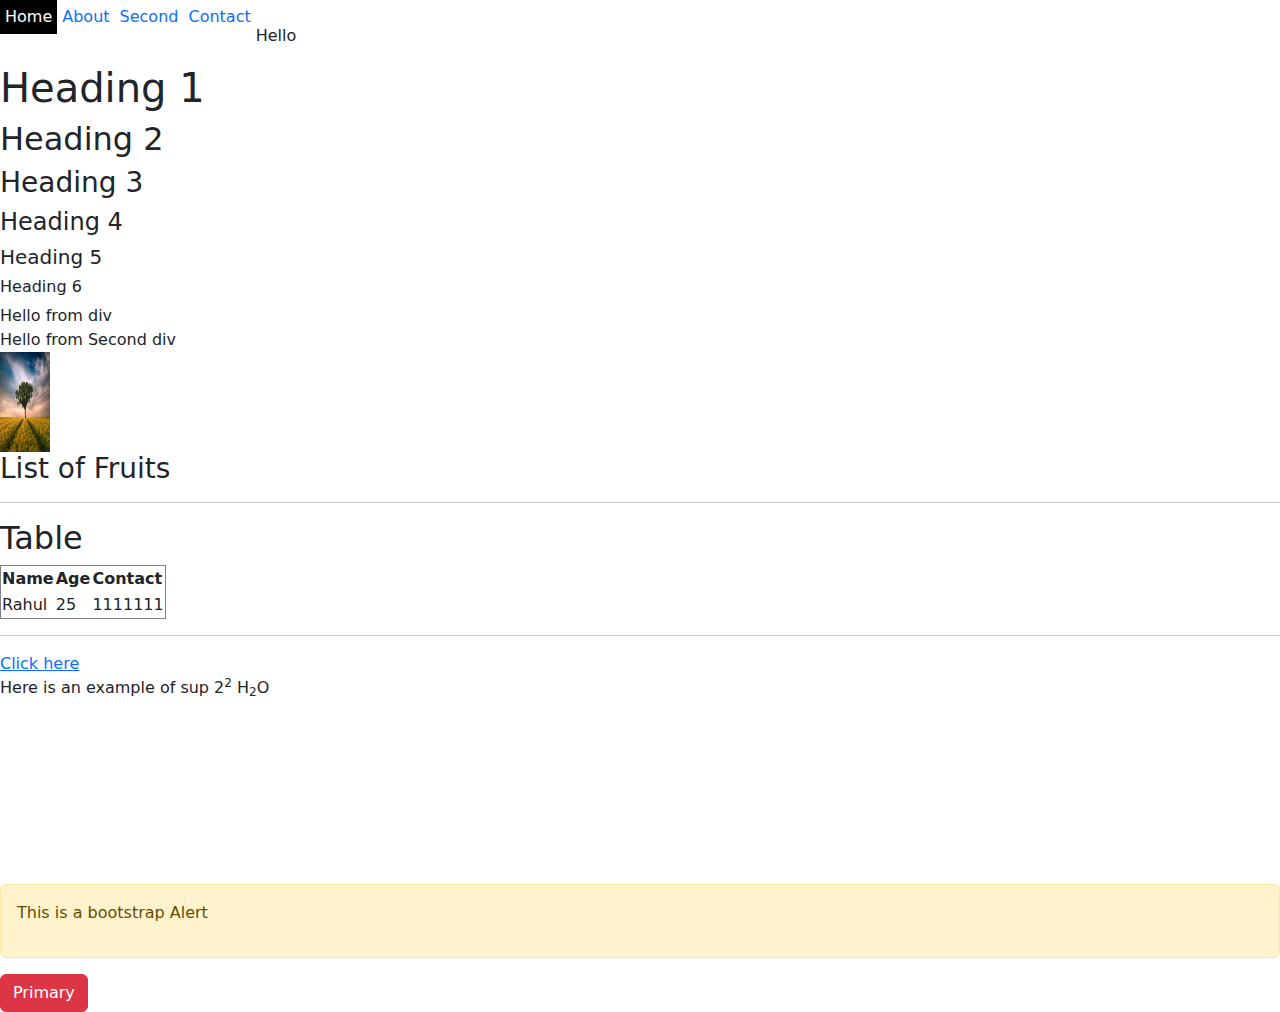
<file: index.html>
<!DOCTYPE html>
<!--[if lt IE 7]>      <html class="no-js lt-ie9 lt-ie8 lt-ie7"> <![endif]-->
<!--[if IE 7]>         <html class="no-js lt-ie9 lt-ie8"> <![endif]-->
<!--[if IE 8]>         <html class="no-js lt-ie9"> <![endif]-->
<!--[if gt IE 8]>      <html class="no-js"> <!--<![endif]-->
<html>

<head>
    <meta charset="utf-8">
    <meta http-equiv="X-UA-Compatible" content="IE=edge">
    <title>My Site</title>
    <meta name="description" content="">
    <meta name="viewport" content="width=device-width, initial-scale=1">
    <link rel="stylesheet" href="css/styles.css">

    <link href="https://cdn.jsdelivr.net/npm/bootstrap@5.3.3/dist/css/bootstrap.min.css" rel="stylesheet"
        integrity="sha384-QWTKZyjpPEjISv5WaRU9OFeRpok6YctnYmDr5pNlyT2bRjXh0JMhjY6hW+ALEwIH" crossorigin="anonymous">
    <style>

    </style>

</head>

<body>
    <!--[if lt IE 7]>
            <p class="browsehappy">You are using an <strong>outdated</strong> browser. Please <a href="#">upgrade your browser</a> to improve your experience.</p>
        <![endif]-->

    <ul class="menu">
        <li> <a href="http://127.0.0.1:5500/index.html"> Home</a></li>
        <li> <a href="http://127.0.0.1:5500/home.html"> About</a></li>
        <li> <a href="http://127.0.0.1:5500/second.html"> Second</a></li>
        <li> <a href="#contact"> Contact</a></li>
    </ul>

    <!-- <div class="backg">

    </div> -->

    <br />


    <p>Hello </p>

    <h1>Heading 1</h1>
    <h2>Heading 2</h2>
    <h3>Heading 3</h3>
    <h4>Heading 4</h4>
    <h5>Heading 5</h5>
    <h6>Heading 6</h6>

    <div>
        Hello from <span>div</span>
    </div>
    <div>
        Hello from Second div
    </div>

    <img src="images/image1.jpg" width="50px" height="100px" alt="treeimg" />

    <!--List-->
    <!--Orderd List-->
    <h3>List of Fruits</h3>

    <!-- <ol type="a" start="100">
    <li>Banana</li>
    <li>Pineapple</li>
    <li>Mango</li>
</ol>
-->


    <!--UnorderedList-->

    <!--<ul type="none">
    <li>Apple</li>
    <li>Pomegranate</li>
    <li>Grape</li>
</ul> -->


    <hr />

    <h2>Table</h2>

    <table border="1">
        <tr>
            <th>Name</th>
            <th>Age</th>
            <th>Contact</th>
        </tr>
        <tr>
            <td>Rahul</td>
            <td>25</td>
            <td>1111111</td>
        </tr>
    </table>

    <!--Hyperlink-->

    <!--Anchor Tag-->
    <hr />

    <a href="http://127.0.0.1:5500/second.html">Click here</a>

    <section>

    </section>
    <aside>

    </aside>

    <p> Here is an example of sup 2<sup>2</sup> H<sub>2</sub>O</p>
    <br />
    <br />
    <br />
    <br />
    <br />
    <br />
    <br />

    <div class="alert alert-warning">
        <p>This is a bootstrap Alert</p>
    </div>
    <button type="button" class="btn btn-danger">Primary</button>

    <script src="app.js" async defer></script>
    <script src="https://cdn.jsdelivr.net/npm/bootstrap@5.3.3/dist/js/bootstrap.bundle.min.js"
        integrity="sha384-YvpcrYf0tY3lHB60NNkmXc5s9fDVZLESaAA55NDzOxhy9GkcIdslK1eN7N6jIeHz"
        crossorigin="anonymous"></script>
</body>

</html>
</file>
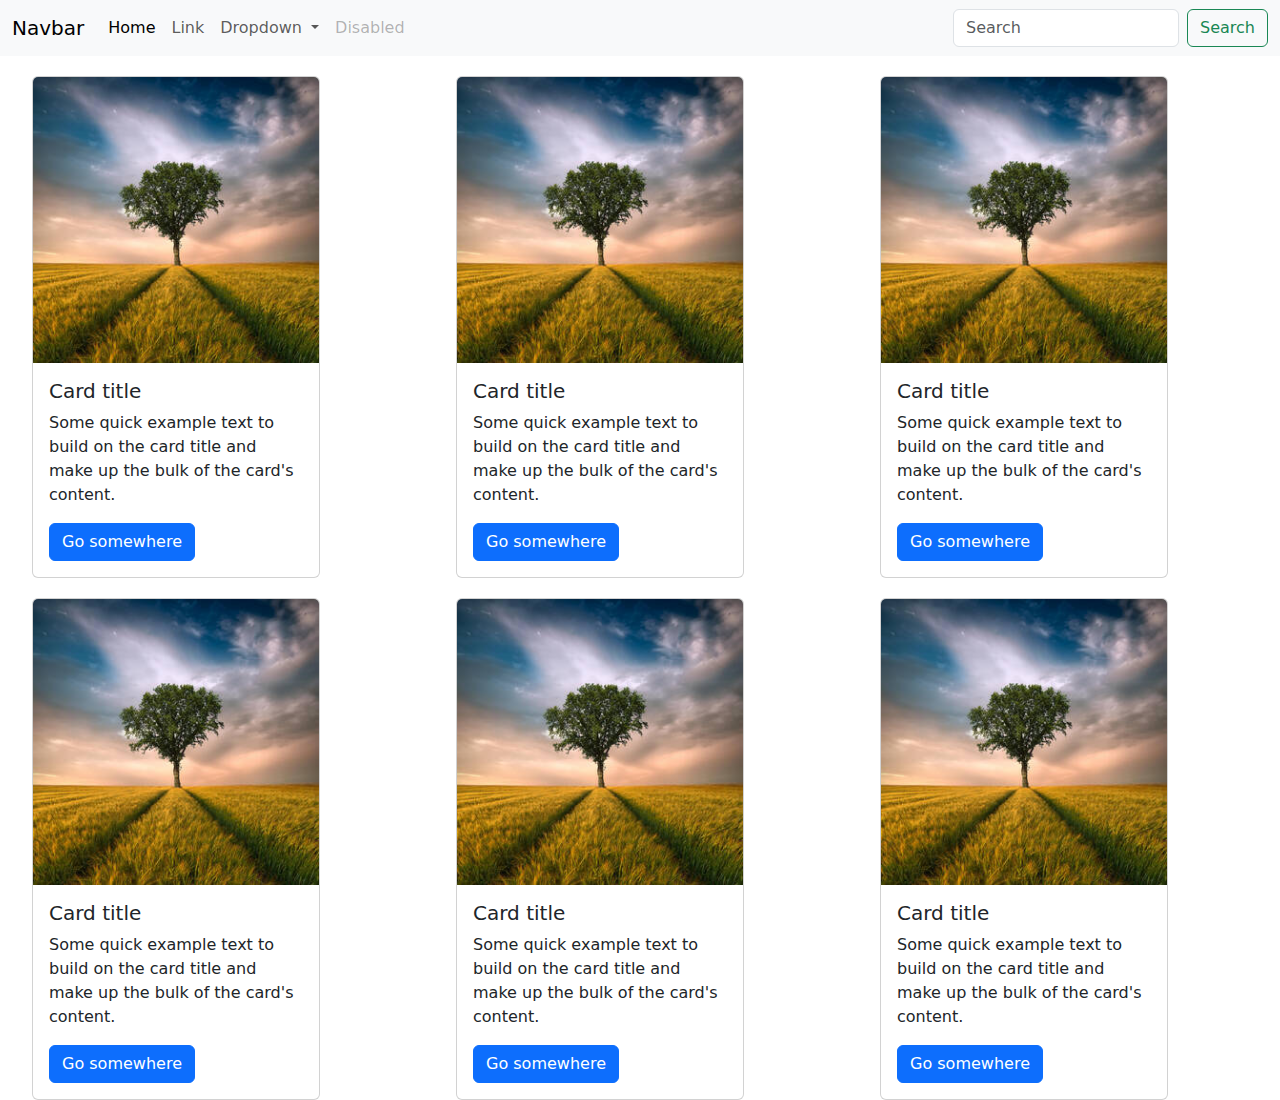
<file: bootstrapexample.html>
<!DOCTYPE html>
<html lang="en">

<head>
    <meta charset="UTF-8">
    <meta name="viewport" content="width=device-width, initial-scale=1.0">
    <title>Document</title>
    <link href="https://cdn.jsdelivr.net/npm/bootstrap@5.3.3/dist/css/bootstrap.min.css" rel="stylesheet"
        integrity="sha384-QWTKZyjpPEjISv5WaRU9OFeRpok6YctnYmDr5pNlyT2bRjXh0JMhjY6hW+ALEwIH" crossorigin="anonymous">


        <style>
            .spacer{
                margin-top:20px;
                margin-left:20px ;
            }
        </style>


</head>

<body>

    <nav class="navbar navbar-expand-lg bg-body-tertiary">
        <div class="container-fluid">
            <a class="navbar-brand" href="#">Navbar</a>
            <button class="navbar-toggler" type="button" data-bs-toggle="collapse"
                data-bs-target="#navbarSupportedContent" aria-controls="navbarSupportedContent" aria-expanded="false"
                aria-label="Toggle navigation">
                <span class="navbar-toggler-icon"></span>
            </button>
            <div class="collapse navbar-collapse" id="navbarSupportedContent">
                <ul class="navbar-nav me-auto mb-2 mb-lg-0">
                    <li class="nav-item">
                        <a class="nav-link active" aria-current="page" href="#">Home</a>
                    </li>
                    <li class="nav-item">
                        <a class="nav-link" href="#">Link</a>
                    </li>
                    <li class="nav-item dropdown">
                        <a class="nav-link dropdown-toggle" href="#" role="button" data-bs-toggle="dropdown"
                            aria-expanded="false">
                            Dropdown
                        </a>
                        <ul class="dropdown-menu">
                            <li><a class="dropdown-item" href="#">Action</a></li>
                            <li><a class="dropdown-item" href="#">Another action</a></li>
                            <li>
                                <hr class="dropdown-divider">
                            </li>
                            <li><a class="dropdown-item" href="#">Something else here</a></li>
                        </ul>
                    </li>
                    <li class="nav-item">
                        <a class="nav-link disabled" aria-disabled="true">Disabled</a>
                    </li>
                </ul>
                <form class="d-flex" role="search">
                    <input class="form-control me-2" type="search" placeholder="Search" aria-label="Search">
                    <button class="btn btn-outline-success" type="submit">Search</button>
                </form>
            </div>
        </div>
    </nav>

    <div class="row spacer">
        <div class="col-4">
            <div class="card" style="width: 18rem;">
                <img src="images/image1.jpg" class="card-img-top" alt="...">
                <div class="card-body">
                    <h5 class="card-title">Card title</h5>
                    <p class="card-text">Some quick example text to build on the card title and make up the bulk of the
                        card's
                        content.</p>
                    <a href="#" class="btn btn-primary">Go somewhere</a>
                </div>
            </div>
        </div>
        <div class="col-4">

            <div class="card" style="width: 18rem;">
                <img src="images/image1.jpg" class="card-img-top" alt="...">
                <div class="card-body">
                    <h5 class="card-title">Card title</h5>
                    <p class="card-text">Some quick example text to build on the card title and make up the bulk of the
                        card's
                        content.</p>
                    <a href="#" class="btn btn-primary">Go somewhere</a>
                </div>
            </div>
        </div>
        <div class="col-4">
            
    <div class="card" style="width: 18rem;">
        <img src="images/image1.jpg" class="card-img-top" alt="...">
        <div class="card-body">
            <h5 class="card-title">Card title</h5>
            <p class="card-text">Some quick example text to build on the card title and make up the bulk of the card's
                content.</p>
            <a href="#" class="btn btn-primary">Go somewhere</a>
        </div>
    </div>
        </div>
    </div>


    <div class="row spacer">
        <div class="col-4">
            <div class="card" style="width: 18rem;">
                <img src="images/image1.jpg" class="card-img-top" alt="...">
                <div class="card-body">
                    <h5 class="card-title">Card title</h5>
                    <p class="card-text">Some quick example text to build on the card title and make up the bulk of the
                        card's
                        content.</p>
                    <a href="#" class="btn btn-primary">Go somewhere</a>
                </div>
            </div>
        </div>
        <div class="col-4">

            <div class="card" style="width: 18rem;">
                <img src="images/image1.jpg" class="card-img-top" alt="...">
                <div class="card-body">
                    <h5 class="card-title">Card title</h5>
                    <p class="card-text">Some quick example text to build on the card title and make up the bulk of the
                        card's
                        content.</p>
                    <a href="#" class="btn btn-primary">Go somewhere</a>
                </div>
            </div>
        </div>
        <div class="col-4">
            
    <div class="card" style="width: 18rem;">
        <img src="images/image1.jpg" class="card-img-top" alt="...">
        <div class="card-body">
            <h5 class="card-title">Card title</h5>
            <p class="card-text">Some quick example text to build on the card title and make up the bulk of the card's
                content.</p>
            <a href="#" class="btn btn-primary">Go somewhere</a>
        </div>
    </div>
        </div>
    </div>



    <script src="https://cdn.jsdelivr.net/npm/bootstrap@5.3.3/dist/js/bootstrap.bundle.min.js"
        integrity="sha384-YvpcrYf0tY3lHB60NNkmXc5s9fDVZLESaAA55NDzOxhy9GkcIdslK1eN7N6jIeHz"
        crossorigin="anonymous"></script>
</body>

</html>
</file>
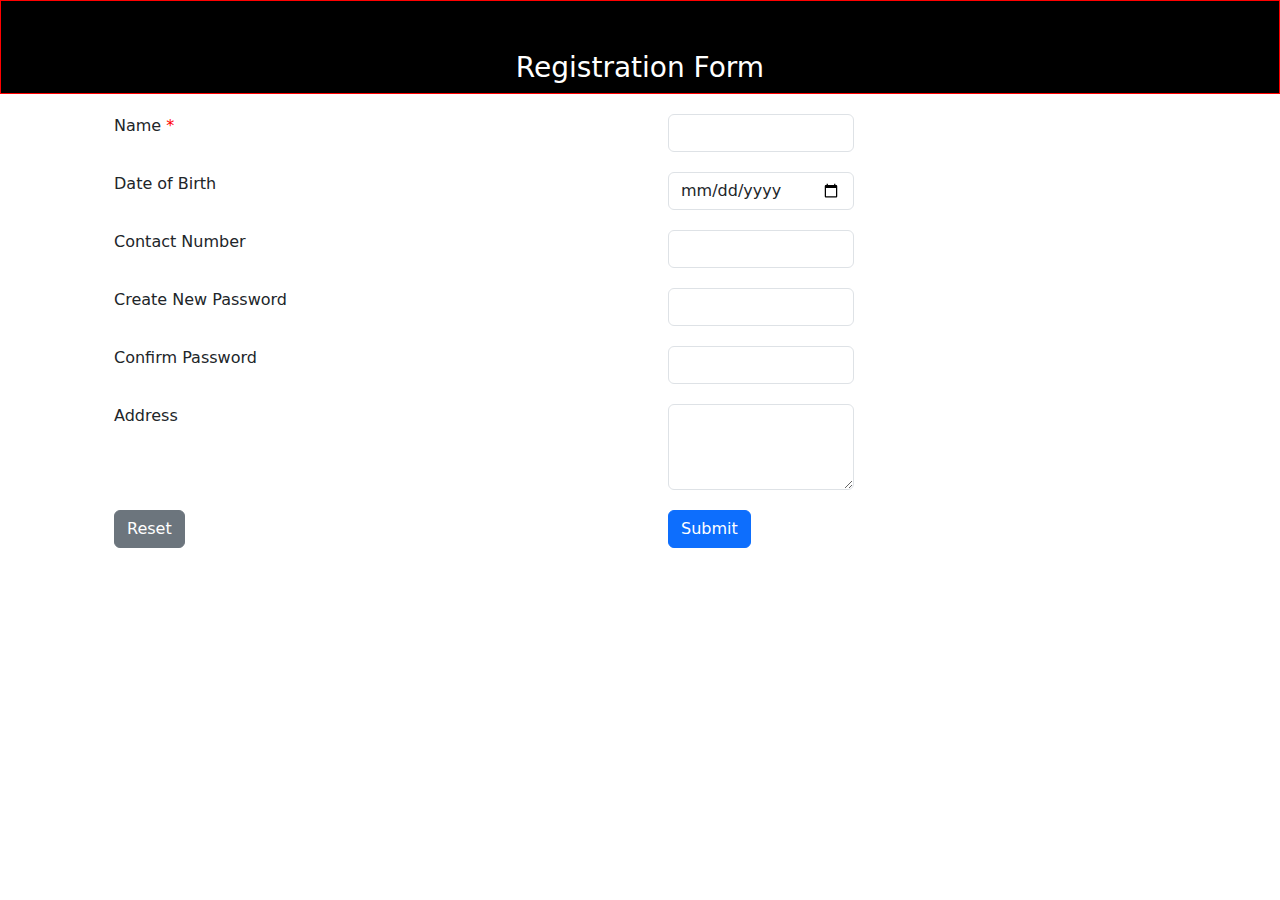
<file: form.html>
<!DOCTYPE html>
<html lang="en">

<head>
    <meta charset="UTF-8">
    <meta name="viewport" content="width=device-width, initial-scale=1.0">
    <title>Document</title>
    <link href="https://cdn.jsdelivr.net/npm/bootstrap@5.3.3/dist/css/bootstrap.min.css" rel="stylesheet"
        integrity="sha384-QWTKZyjpPEjISv5WaRU9OFeRpok6YctnYmDr5pNlyT2bRjXh0JMhjY6hW+ALEwIH" crossorigin="anonymous">


</head>
<style>
    h3 {
        text-align: center;
        margin-top: 50px;
        color: white;
    }

    .heading {
        border: 1px solid red;
        background-color: black;
    }

    .spacer {
        margin-top: 20px;
        margin-left: 20px;
    }

    .form-control {
        width: 35%;
    }

    /* .back {
        background-color: red;
    } */

    .mandate {
        color: red;
    }
</style>

<body>


    <div class="heading">
        <h3>Registration Form</h3>
    </div>

    <!--HTTP Verbs-->

    <form action="thankyou.html" method="GET">
        <div class="container back">
            <div class="row spacer">
                <div class="col-6">
                    <label for="username">Name <span class="mandate">*</span> </label>
                </div>
                <div class="col-6">
                    <input id="username" name="username" type="text" class="form-control" required>
                </div>
            </div>
            <div class="row spacer">
                <div class="col-6">
                    <label for="dob">Date of Birth</label>
                </div>
                <div class="col-6">
                    <input id="dob" name="dob" type="date" class="form-control">
                </div>
            </div>
            <div class="row spacer">
                <div class="col-6">
                    <label for="contact">Contact Number</label>
                </div>
                <div class="col-6">
                    <input type="number" maxlength="10" minlength="4" name="contact" id="contact" class="form-control">
                </div>
            </div>

            <div class="row spacer">
                <div class="col-6">
                    <label for="pwd">Create New Password</label>
                </div>
                <div class="col-6">
                    <input type="password" name="pwd" id="pwd" class="form-control">
                </div>
            </div>

            <!--Regex  Regular Expressions-->

            <div class="row spacer">
                <div class="col-6">
                    <label for="pwd">Confirm Password</label>
                </div>
                <div class="col-6">
                    <input type="password" name="pwd" id="pwd" class="form-control">
                </div>
            </div>

            <div class="row spacer">
                <div class="col-6">
                    <label for="add">Address</label>
                </div>
                <div class="col-6">
                    <textarea name="add" id="add" rows="3" class="form-control"></textarea>
                </div>
            </div>
            <div class="row spacer">

                <div class="col-6">

                    <input type="reset" class="btn btn-secondary" value="Reset" />

                    <!-- <button class="btn btn-secondary">Reset</button> -->
                </div>

                <div class="col-6">

                    <input type="submit" value="Submit" class="btn btn-primary">

                    <!-- <button class="btn btn-primary">  Submit</button> -->
                </div>

            </div>
        </div>
        </div>
    </form>


    <script src="https://cdn.jsdelivr.net/npm/bootstrap@5.3.3/dist/js/bootstrap.bundle.min.js"
        integrity="sha384-YvpcrYf0tY3lHB60NNkmXc5s9fDVZLESaAA55NDzOxhy9GkcIdslK1eN7N6jIeHz"
        crossorigin="anonymous"></script>

</body>

</html>
</file>
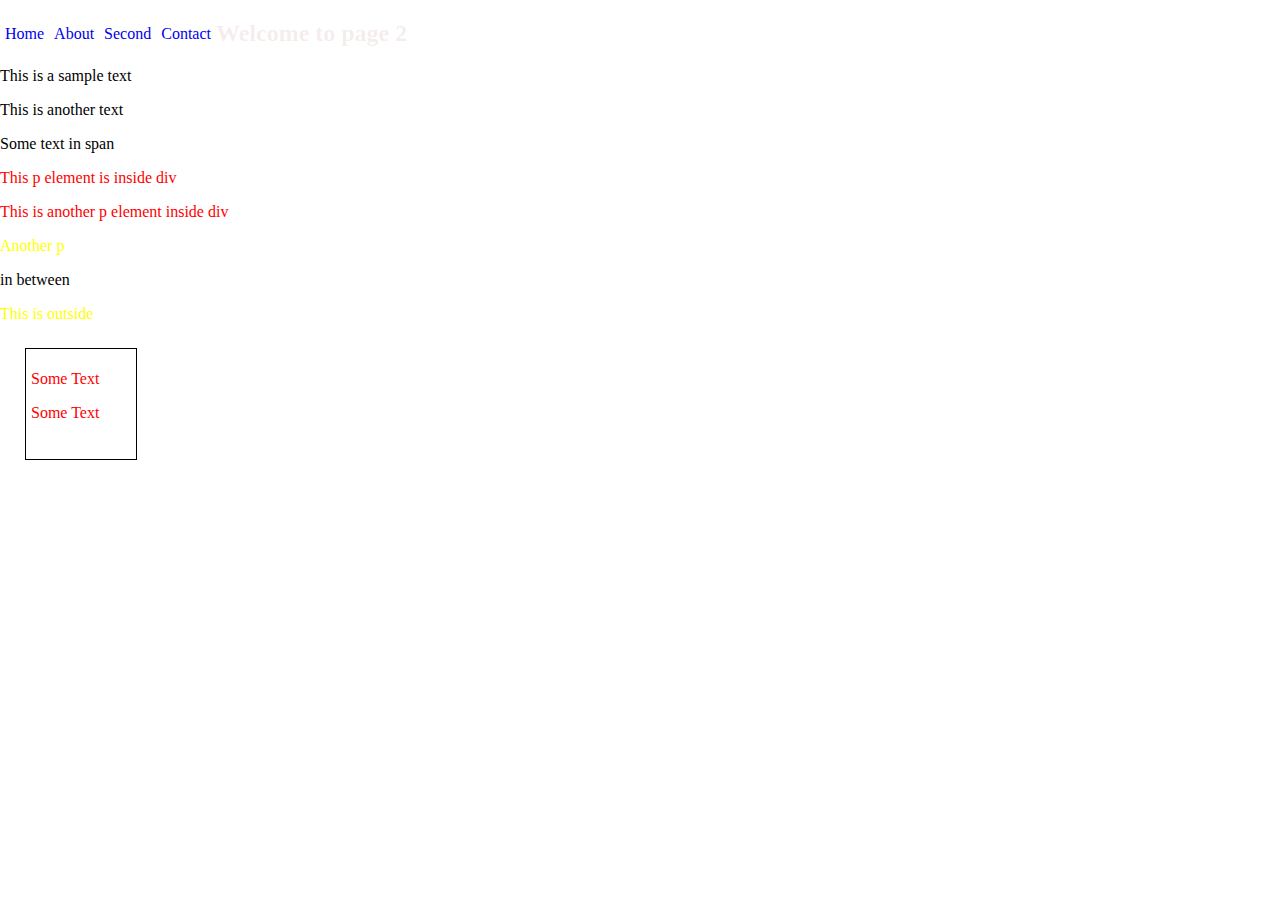
<file: second.html>
<!DOCTYPE html>
<!--[if lt IE 7]>      <html class="no-js lt-ie9 lt-ie8 lt-ie7"> <![endif]-->
<!--[if IE 7]>         <html class="no-js lt-ie9 lt-ie8"> <![endif]-->
<!--[if IE 8]>         <html class="no-js lt-ie9"> <![endif]-->
<!--[if gt IE 8]>      <html class="no-js"> <!--<![endif]-->
<html>

<head>
    <meta charset="utf-8">
    <meta http-equiv="X-UA-Compatible" content="IE=edge">
    <title></title>
    <meta name="description" content="">
    <meta name="viewport" content="width=device-width, initial-scale=1">
    <link rel="stylesheet" href="css/styles.css">

    <style>
        /* p{
                color:green;
                font-size: 100px;
                font-family: 'Algerian', 'Arial Narrow', Arial, sans-serif;

            }

            .customclass{
                margin-top: 20px;
                margin-left:50px; /*  Terminator   
                color:yellowgreen;
                
            }
            #someid{
                color:red;
            } */

        div p {
            color: red
        }

        div+p {
            color: green;
        }

        div~p {
            color: yellow;
        }

        .box {
            border: 1px solid black;
            width: 100px;
            height: 100px;
            margin: 25px;
            padding: 5px;
        }

        
    </style>



</head>

<body>

    <ul class="menu">
        <li> <a href="http://127.0.0.1:5500/index.html"> Home</a></li>
        <li> <a href="#about"> About</a></li>
        <li> <a href="http://127.0.0.1:5500/second.html"> Second</a></li>
        <li> <a href="#contact"> Contact</a></li>
    </ul>

    <!--[if lt IE 7]>
            <p class="browsehappy">You are using an <strong>outdated</strong> browser. Please <a href="#">upgrade your browser</a> to improve your experience.</p>
        <![endif]-->
    <h2 style="color:rgba(150, 59, 59,0.1)">Welcome to page 2</h2>

    <p style="margin-top:20px">This is a sample text </p>

    <p class="customclass"> This is another text</p>

    <span class="customclass" id="someid">Some text in span</span>

    <div>
        <p>
            This p element is inside div
        </p>
        <p>
            This is another p element inside div
        </p>
    </div>
    <p>Another p</p>
    <span>in between</span>
    <p>
        This is outside
    </p>


    <div class="box">

        <p>Some Text</p>
        <p>Some Text</p>

    </div>
</body>

</html>
</file>
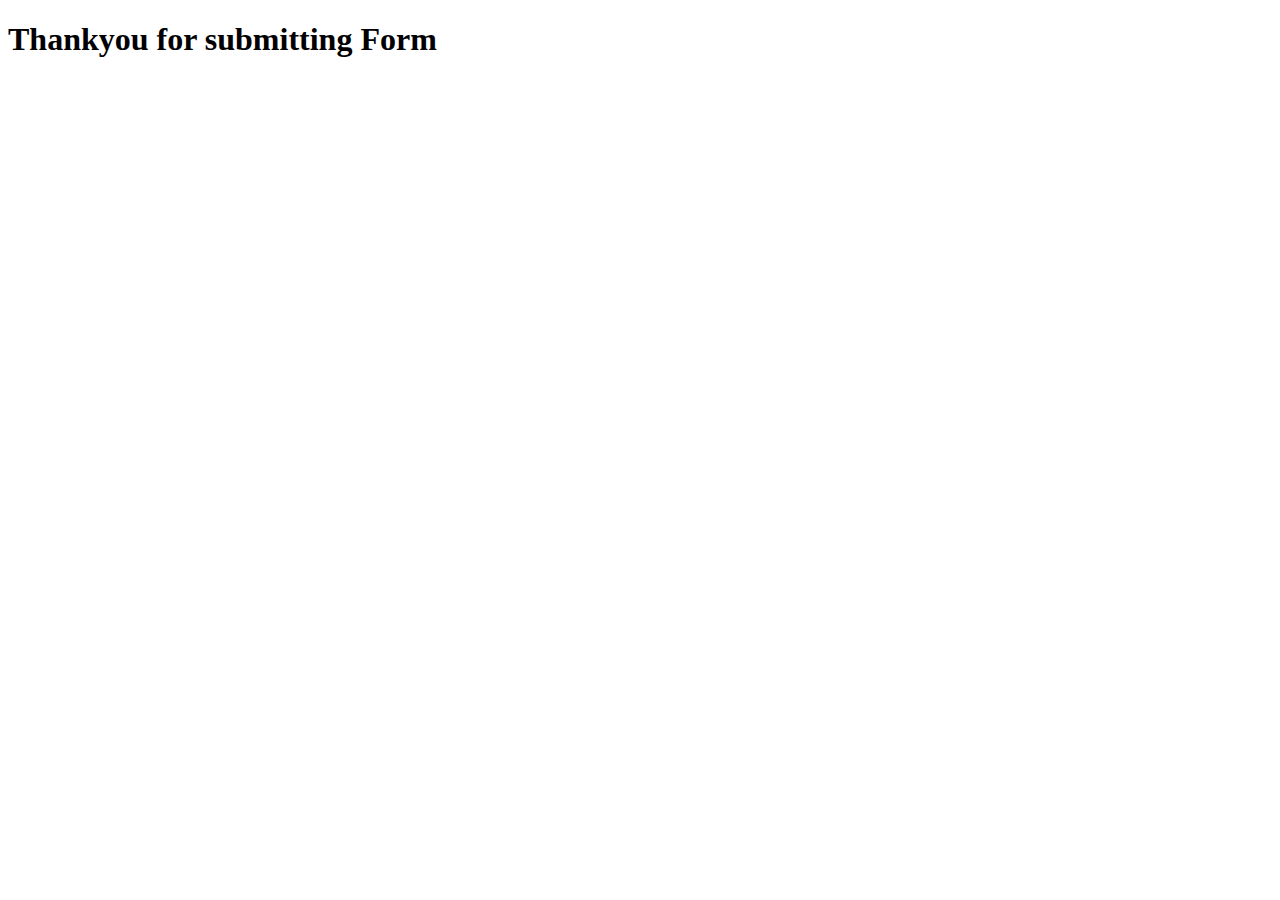
<file: thankyou.html>
<!DOCTYPE html>
<html lang="en">
<head>
    <meta charset="UTF-8">
    <meta name="viewport" content="width=device-width, initial-scale=1.0">
    <title>Document</title>
</head>
<body>
    <h1> Thankyou for submitting Form</h1>
</body>
</html>
</file>
<file: css/styles.css>
.menu {
    list-style-type: none;
    margin: 0px;
    padding: 0px;
    background: red;
    color: white;
}

li {
    float: left;
}

li a {
    display: block;
    text-align: center;
    text-decoration: none;
    padding: 5px;
}

a:hover {
    color: white;
    background-color: black;

}
body{
    margin: 0px;
    padding: 0px;
}
.backg{
    background-image: url('../images/image1.jpg');
    background-color: green;
    height: 100vh;
    width: 100%;
    background-repeat: no-repeat;
    background-size: 100%;
    color: white;
    text-align: center;
    background-blend-mode: difference;
}
</file>
